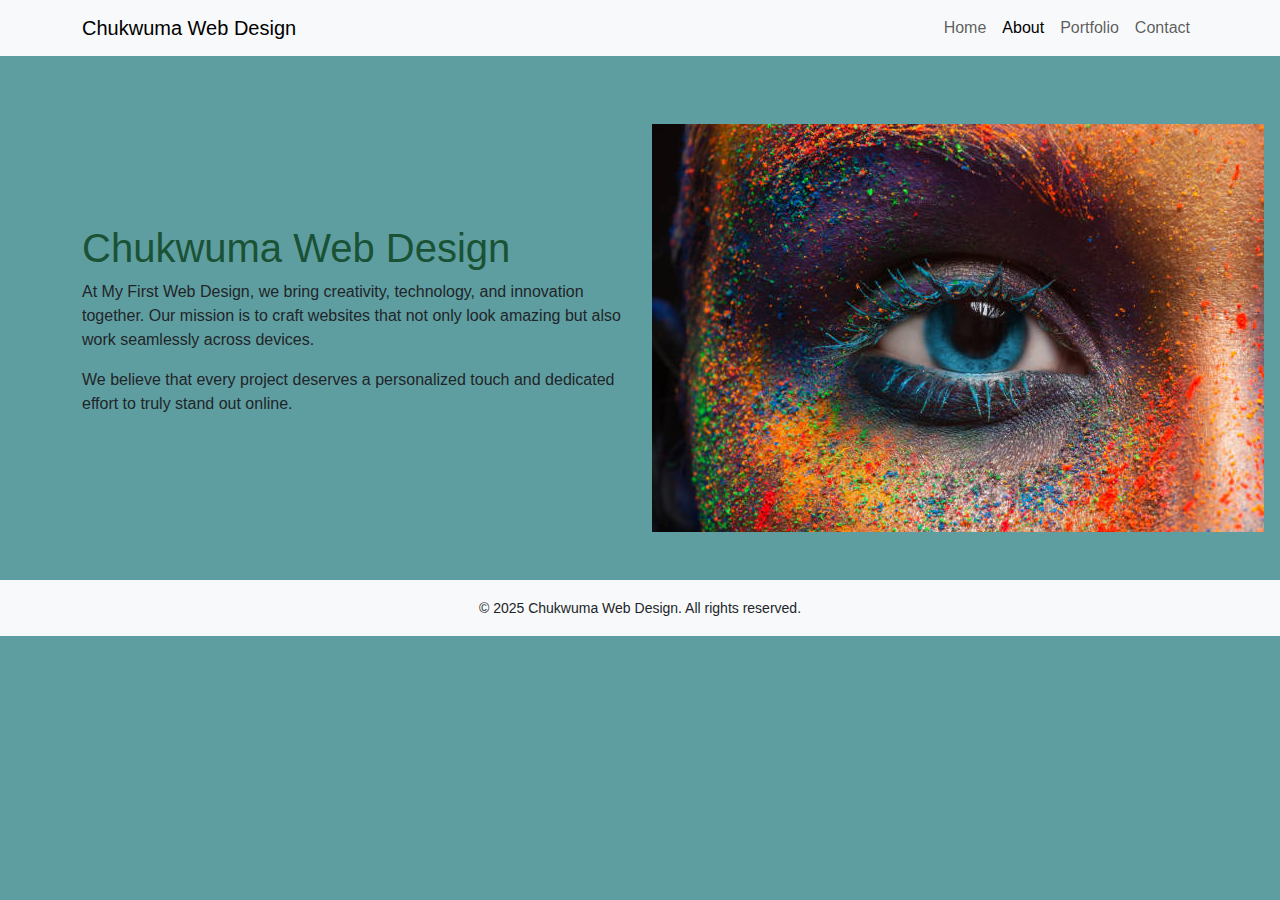
<file: about.html>
<!DOCTYPE html>
<html lang="en">
<head>
  <meta charset="UTF-8">
  <meta name="viewport" content="width=device-width, initial-scale=1">
  <title>About | Chukwuma Web Design</title>
  <link href="https://cdn.jsdelivr.net/npm/bootstrap@5.3.2/dist/css/bootstrap.min.css" rel="stylesheet">
  <link rel="stylesheet" href="css/style.css">
</head>  
<body>

<!-- Navbar -->
<nav class="navbar navbar-expand-lg navbar-light bg-light sticky-top">
  <div class="container">
    <a class="navbar-brand" href="index.html">Chukwuma Web Design</a>
    <button class="navbar-toggler" type="button" data-bs-toggle="collapse" data-bs-target="#navbarNav">
      <span class="navbar-toggler-icon"></span>
    </button>
    <div class="collapse navbar-collapse" id="navbarNav">
      <ul class="navbar-nav ms-auto">
        <li class="nav-item"><a class="nav-link" href="index.html">Home</a></li>
        <li class="nav-item"><a class="nav-link active" href="about.html">About</a></li>
        <li class="nav-item"><a class="nav-link" href="portfolio.html">Portfolio</a></li>
        <li class="nav-item"><a class="nav-link" href="contact.html">Contact</a></li>
      </ul>
    </div>
  </div>
</nav>

<!-- About Content -->
<section class="container py-5">
  <div class="row align-items-center">
    <div class="col-md-6">
      <h1>Chukwuma Web Design</h1>
      <p>At My First Web Design, we bring creativity, technology, and innovation together. Our mission is to craft websites that not only look amazing but also work seamlessly across devices.</p>
      <p>We believe that every project deserves a personalized touch and dedicated effort to truly stand out online.</p>
    </div>
    <div class="col-md-6">
      <img src="images/capture.jpg" alt="Image description">
    </div>
  </div>

</section>

<footer class="bg-light text-center py-3">
  <small>© 2025 Chukwuma Web Design. All rights reserved.</small>
</footer>

<script src="https://code.jquery.com/jquery-3.6.0.min.js"></script>
<script src="js/script.js"></script>
<script src="https://cdn.jsdelivr.net/npm/bootstrap@5.3.2/dist/js/bootstrap.bundle.min.js"></script>
</body>
</html>
</file>
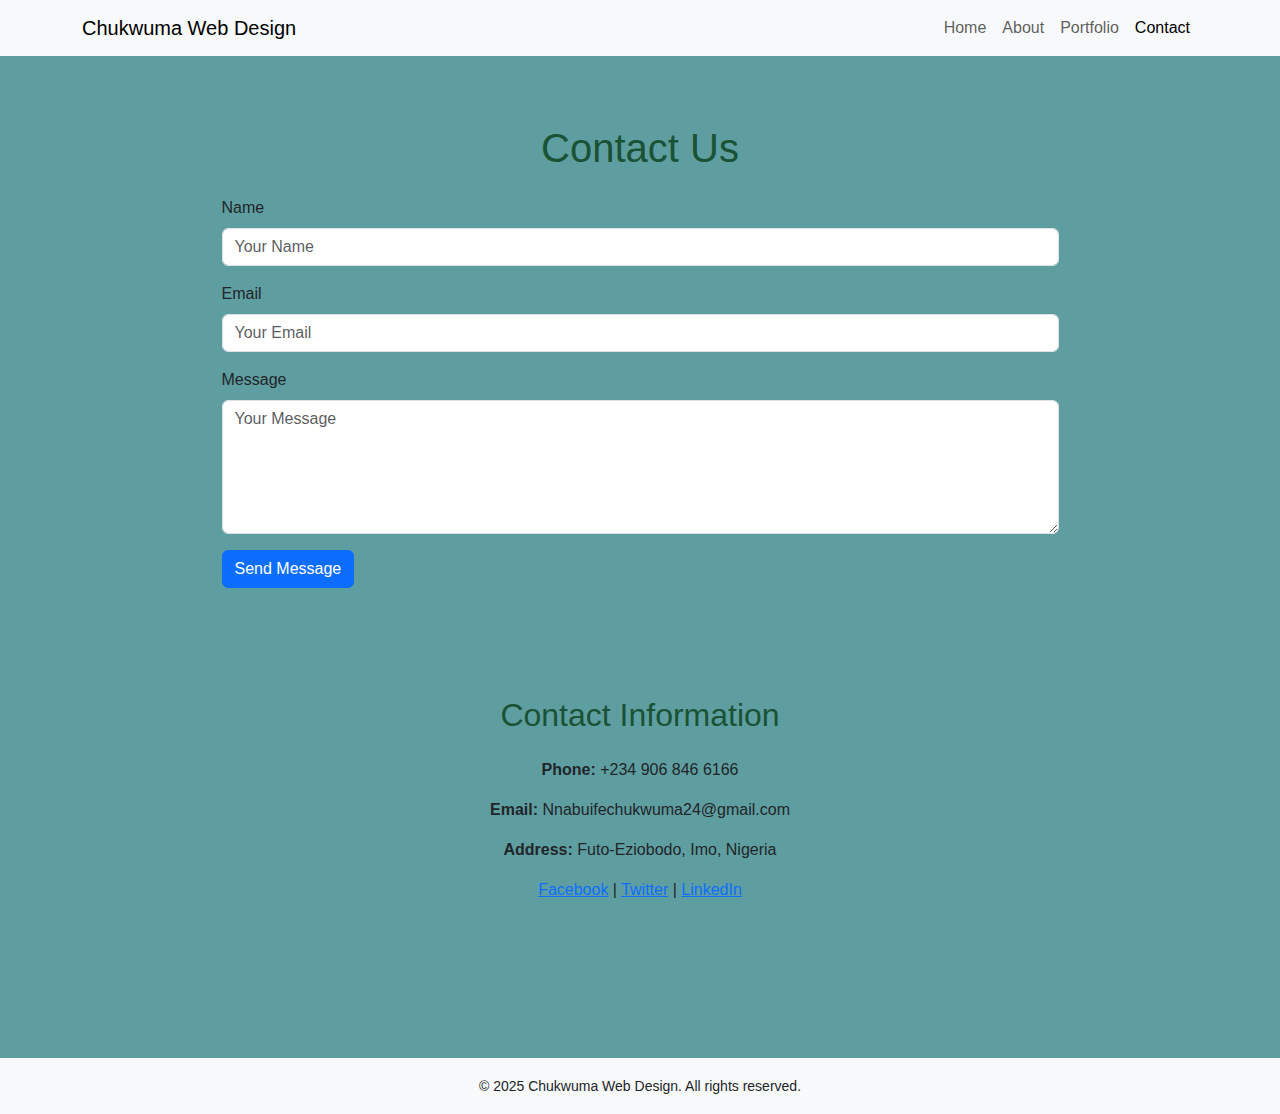
<file: contact.html>
<!DOCTYPE html>
<html lang="en">
<head>
  <meta charset="UTF-8">
  <meta name="viewport" content="width=device-width, initial-scale=1">
  <title>Contact | Chukwuma Web Design</title>
  <link href="https://cdn.jsdelivr.net/npm/bootstrap@5.3.2/dist/css/bootstrap.min.css" rel="stylesheet">
  <link rel="stylesheet" href="css/style.css">
</head>
<body>

<!-- Navbar -->
<nav class="navbar navbar-expand-lg navbar-light bg-light sticky-top">
  <div class="container">
    <a class="navbar-brand" href="index.html">Chukwuma Web Design</a>
    <button class="navbar-toggler" type="button" data-bs-toggle="collapse" data-bs-target="#navbarNav">
      <span class="navbar-toggler-icon"></span>
    </button>
    <div class="collapse navbar-collapse" id="navbarNav">
      <ul class="navbar-nav ms-auto">
        <li class="nav-item"><a class="nav-link" href="index.html">Home</a></li>
        <li class="nav-item"><a class="nav-link" href="about.html">About</a></li>
        <li class="nav-item"><a class="nav-link" href="portfolio.html">Portfolio</a></li>
        <li class="nav-item"><a class="nav-link active" href="contact.html">Contact</a></li>
      </ul>
    </div>
  </div>
</nav>

<!-- Contact Form -->  
<section class="container py-5">
  <h1 class="text-center mb-4">Contact Us</h1>
  <form id="contactForm" class="w-75 mx-auto">
    <div class="mb-3">
      <label for="name" class="form-label">Name</label>
      <input type="text" class="form-control" id="name" placeholder="Your Name" required>
    </div>
    <div class="mb-3">
      <label for="email" class="form-label">Email</label>
      <input type="email" class="form-control" id="email" placeholder="Your Email" required>
    </div>
    <div class="mb-3">
      <label for="message" class="form-label">Message</label>
      <textarea class="form-control" id="message" rows="5" placeholder="Your Message" required></textarea>
    </div>
    <button type="submit" class="btn btn-primary">Send Message</button>
  </form>
  <section class="container my-5">
    <h2 class="text-center mb-4">Contact Information</h2>
    <div class="text-center">
      <p><strong>Phone:</strong> +234 906 846 6166</p>
      <p><strong>Email:</strong> Nnabuifechukwuma24@gmail.com</p>
      <p><strong>Address:</strong> Futo-Eziobodo, Imo, Nigeria</p>
      <div class="mt-3">
        <a href="https://www.facebook.com/" target="_blank">Facebook</a> |
        <a href="https://www.twitter.com/" target="_blank">Twitter</a> |
        <a href="https://www.linkedin.com/" target="_blank">LinkedIn</a>
      </div>
    </div>
  </section>
  
</section>

<footer class="bg-light text-center py-3">
  <small>© 2025 Chukwuma Web Design. All rights reserved.</small>
</footer>

<script src="https://code.jquery.com/jquery-3.6.0.min.js"></script>
<script src="js/script.js"></script>
<script src="https://cdn.jsdelivr.net/npm/bootstrap@5.3.2/dist/js/bootstrap.bundle.min.js"></script>
</body>
</html>
</file>
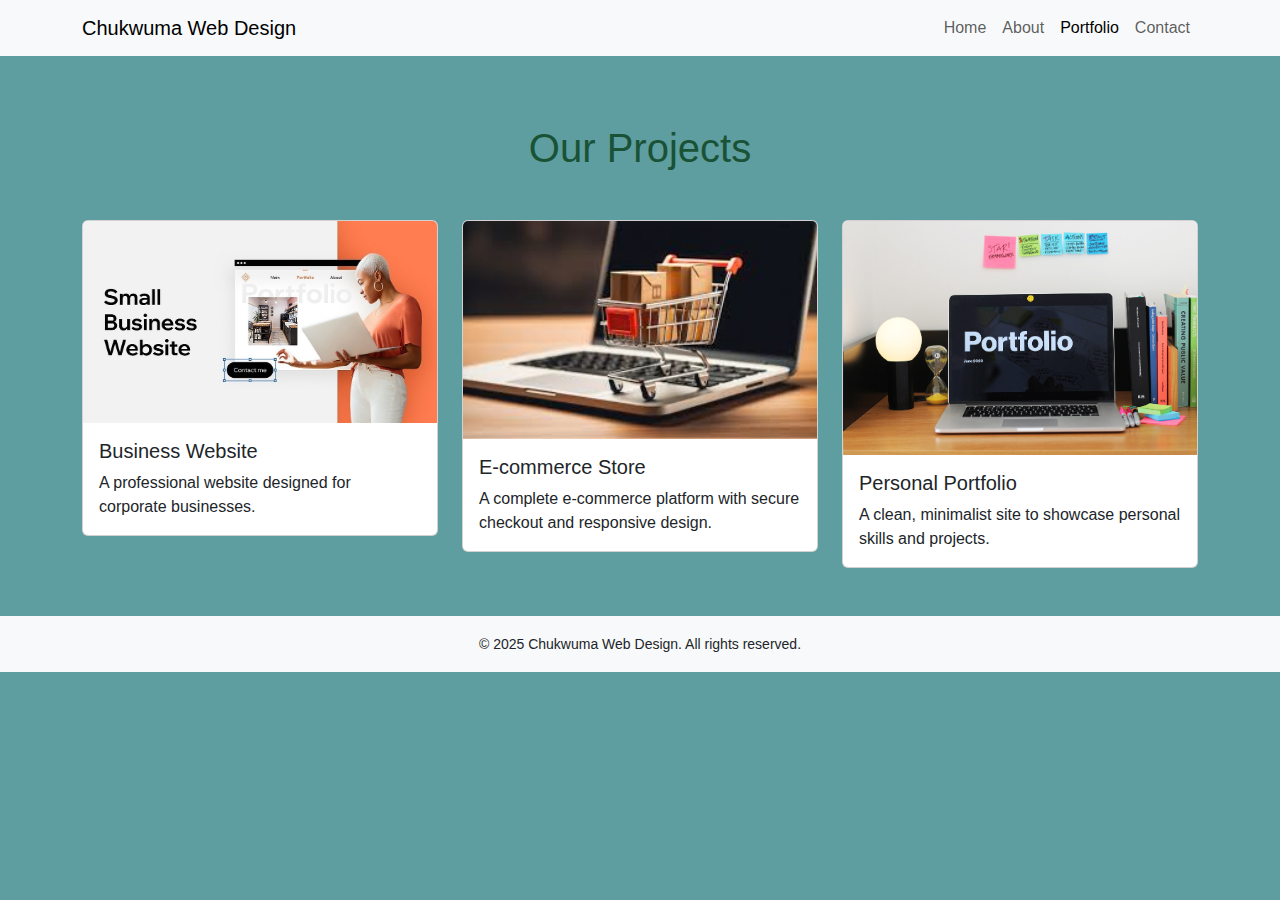
<file: portfolio.html>
<!DOCTYPE html>
<html lang="en">
<head>
  <meta charset="UTF-8">
  <meta name="viewport" content="width=device-width, initial-scale=1">
  <title>Portfolio | Chukwuma Web Design</title>
  <link href="https://cdn.jsdelivr.net/npm/bootstrap@5.3.2/dist/css/bootstrap.min.css" rel="stylesheet">
  <link rel="stylesheet" href="css/style.css">
</head>
<body>

<!-- Navbar -->
<nav class="navbar navbar-expand-lg navbar-light bg-light sticky-top">
  <div class="container">
    <a class="navbar-brand" href="index.html">Chukwuma Web Design</a>
    <button class="navbar-toggler" type="button" data-bs-toggle="collapse" data-bs-target="#navbarNav">
      <span class="navbar-toggler-icon"></span>
    </button>
    <div class="collapse navbar-collapse" id="navbarNav">
      <ul class="navbar-nav ms-auto">
        <li class="nav-item"><a class="nav-link" href="index.html">Home</a></li>
        <li class="nav-item"><a class="nav-link" href="about.html">About</a></li>
        <li class="nav-item"><a class="nav-link active" href="portfolio.html">Portfolio</a></li>
        <li class="nav-item"><a class="nav-link" href="contact.html">Contact</a></li>
      </ul>
    </div>
  </div>
</nav>

<!-- Portfolio Section -->
<section class="container py-5">
  <h1 class="text-center mb-5">Our Projects</h1>
  <div class="row g-4">
    <div class="col-md-4">
      <div class="card">
        <img src="images/How-To-Create-A-Business-Website-part.jpg" class="card-img-top" alt="Image description">
        <div class="card-body">
          <h5 class="card-title">Business Website</h5>
          <p class="card-text">A professional website designed for corporate businesses.</p>
        </div>
      </div>
    </div>
    <div class="col-md-4">
      <div class="card">
        <img src="images/images.jpeg" class="card-img-top" alt="Image description">
        <div class="card-body">
          <h5 class="card-title">E-commerce Store</h5>
          <p class="card-text">A complete e-commerce platform with secure checkout and responsive design.</p>
        </div>
      </div>
    </div>
    <div class="col-md-4">
      <div class="card">
        <img src="images/Portfolio-Desk.jpg" class="card-img-top" alt="Image description">
        <div class="card-body">
          <h5 class="card-title">Personal Portfolio</h5>
          <p class="card-text">A clean, minimalist site to showcase personal skills and projects.</p>
        </div>
      </div>
    </div>
  </div>
</section>

<footer class="bg-light text-center py-3">
  <small>© 2025 Chukwuma Web Design. All rights reserved.</small>
</footer>

<script src="https://code.jquery.com/jquery-3.6.0.min.js"></script>
<script src="js/script.js"></script>
<script src="https://cdn.jsdelivr.net/npm/bootstrap@5.3.2/dist/js/bootstrap.bundle.min.js"></script>
</body>
</html>
</file>
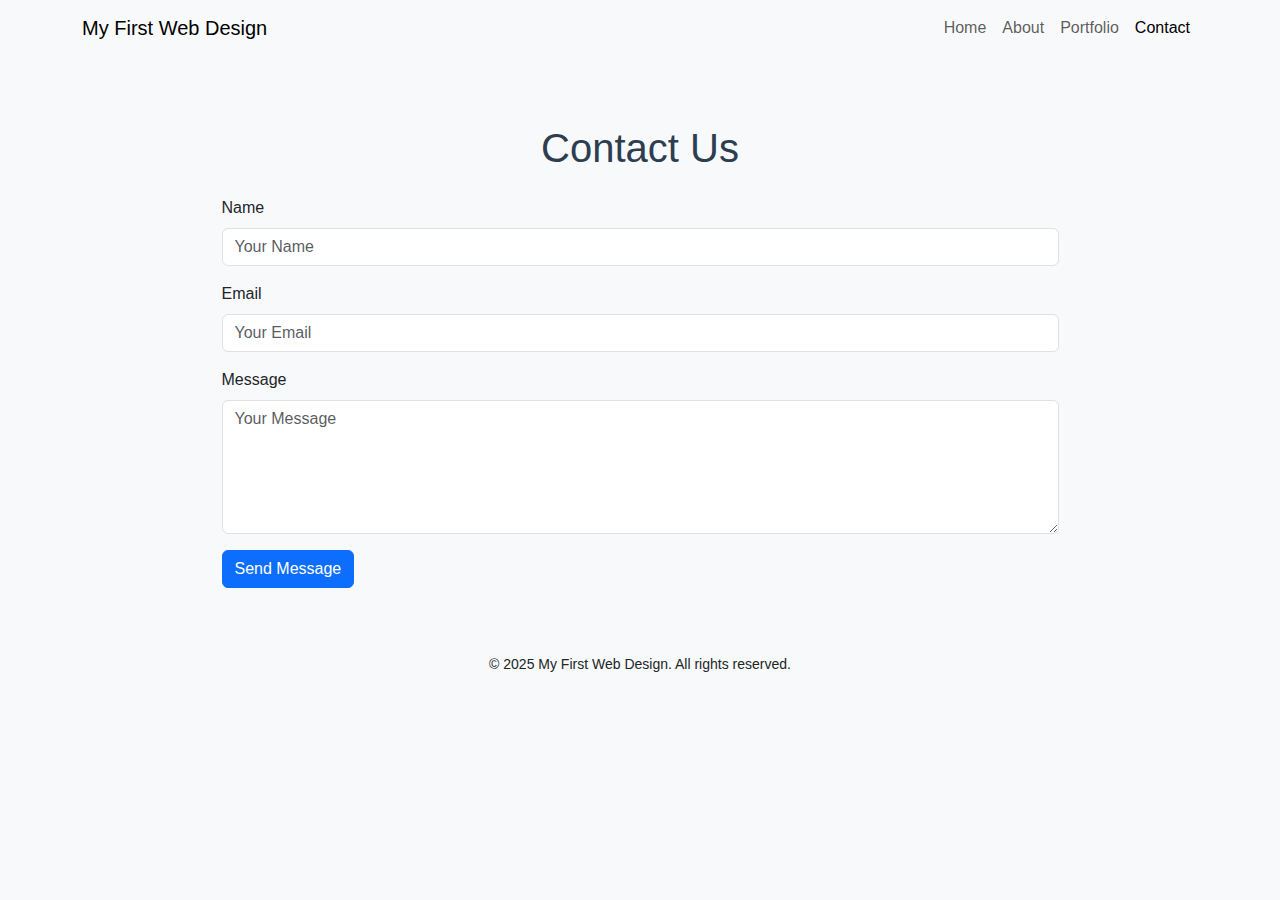
<file: mywebsite/contact.html>
<!DOCTYPE html>
<html lang="en">
<head>
  <meta charset="UTF-8">
  <meta name="viewport" content="width=device-width, initial-scale=1">
  <title>Contact | My First Web Design</title>
  <link href="https://cdn.jsdelivr.net/npm/bootstrap@5.3.2/dist/css/bootstrap.min.css" rel="stylesheet">
  <link rel="stylesheet" href="css/style.css">
</head>
<body>

<!-- Navbar -->
<nav class="navbar navbar-expand-lg navbar-light bg-light sticky-top">
  <div class="container">
    <a class="navbar-brand" href="index.html">My First Web Design</a>
    <button class="navbar-toggler" type="button" data-bs-toggle="collapse" data-bs-target="#navbarNav">
      <span class="navbar-toggler-icon"></span>
    </button>
    <div class="collapse navbar-collapse" id="navbarNav">
      <ul class="navbar-nav ms-auto">
        <li class="nav-item"><a class="nav-link" href="index.html">Home</a></li>
        <li class="nav-item"><a class="nav-link" href="about.html">About</a></li>
        <li class="nav-item"><a class="nav-link" href="portfolio.html">Portfolio</a></li>
        <li class="nav-item"><a class="nav-link active" href="contact.html">Contact</a></li>
      </ul>
    </div>
  </div>
</nav>

<!-- Contact Form -->
<section class="container py-5">
  <h1 class="text-center mb-4">Contact Us</h1>
  <form id="contactForm" class="w-75 mx-auto">
    <div class="mb-3">
      <label for="name" class="form-label">Name</label>
      <input type="text" class="form-control" id="name" placeholder="Your Name" required>
    </div>
    <div class="mb-3">
      <label for="email" class="form-label">Email</label>
      <input type="email" class="form-control" id="email" placeholder="Your Email" required>
    </div>
    <div class="mb-3">
      <label for="message" class="form-label">Message</label>
      <textarea class="form-control" id="message" rows="5" placeholder="Your Message" required></textarea>
    </div>
    <button type="submit" class="btn btn-primary">Send Message</button>
  </form>
</section>

<footer class="bg-light text-center py-3">
  <small>© 2025 My First Web Design. All rights reserved.</small>
</footer>

<script src="https://code.jquery.com/jquery-3.6.0.min.js"></script>
<script src="js/script.js"></script>
<script src="https://cdn.jsdelivr.net/npm/bootstrap@5.3.2/dist/js/bootstrap.bundle.min.js"></script>
</body>
</html>
</file>
<file: css/style.css>
/* ===== Custom Styles ===== */

body {
  font-family: 'Segoe UI', Tahoma, Geneva, Verdana, sans-serif;
  background-color: cadetblue; /* Light background */
}

h1, h2, h3 {
  color: #1a5235; /* Dark green for headings */
}

.navbar {
  margin-bottom: 20px;
  background-color: #e6f4ec; /* Light green navbar */
}

.hero {
  height: 90vh;
  background: url('../images/hero-bg.jpg') center center/cover no-repeat;
  color: #ffffff;
  text-shadow: 2px 2px 4px rgba(0, 0, 0, 0.5);
}

section {
  padding: 60px 0;
}

/* Scroll to Top Button */
#scrollBtn {
  display: none;
  position: fixed;
  bottom: 20px;
  right: 30px;
  z-index: 99;
  font-size: 18px;
  border: none;
  outline: none;
  background-color: #1a5235; /* Dark green button */
  color: white;
  cursor: pointer;
  padding: 12px;
  border-radius: 50%;
}

#scrollBtn:hover {
  background-color: #14422a; /* Even darker green hover */
}

/* Responsive Media Query */
@media (max-width: 768px) {
  .hero {
      height: 60vh;
  }
}
</file>
<file: mywebsite/css/style.css>
/* ===== Custom Styles ===== */

body {
    font-family: 'Segoe UI', Tahoma, Geneva, Verdana, sans-serif;
    background-color: #f8f9fa;
  }
  
  h1, h2, h3 {
    color: #2c3e50;
  }
  
  .navbar {
    margin-bottom: 20px;
  }
  
  .hero {
    height: 90vh;
    background: url('../images/hero-bg.jpg') center center/cover no-repeat;
    color: white;
    text-shadow: 2px 2px 4px #000;
  }
  
  section {
    padding: 60px 0;
  }
  
  /* Scroll to Top Button */
  #scrollBtn {
    display: none;
    position: fixed;
    bottom: 20px;
    right: 30px;
    z-index: 99;
    font-size: 18px;
    border: none;
    outline: none;
    background-color: #0d6efd;
    color: white;
    cursor: pointer;
    padding: 12px;
    border-radius: 50%;
  }
  
  #scrollBtn:hover {
    background-color: #0056b3;
  }
  
  /* Responsive Media Query */
  @media (max-width: 768px) {
    .hero {
      height: 60vh;
    }
  }
</file>
